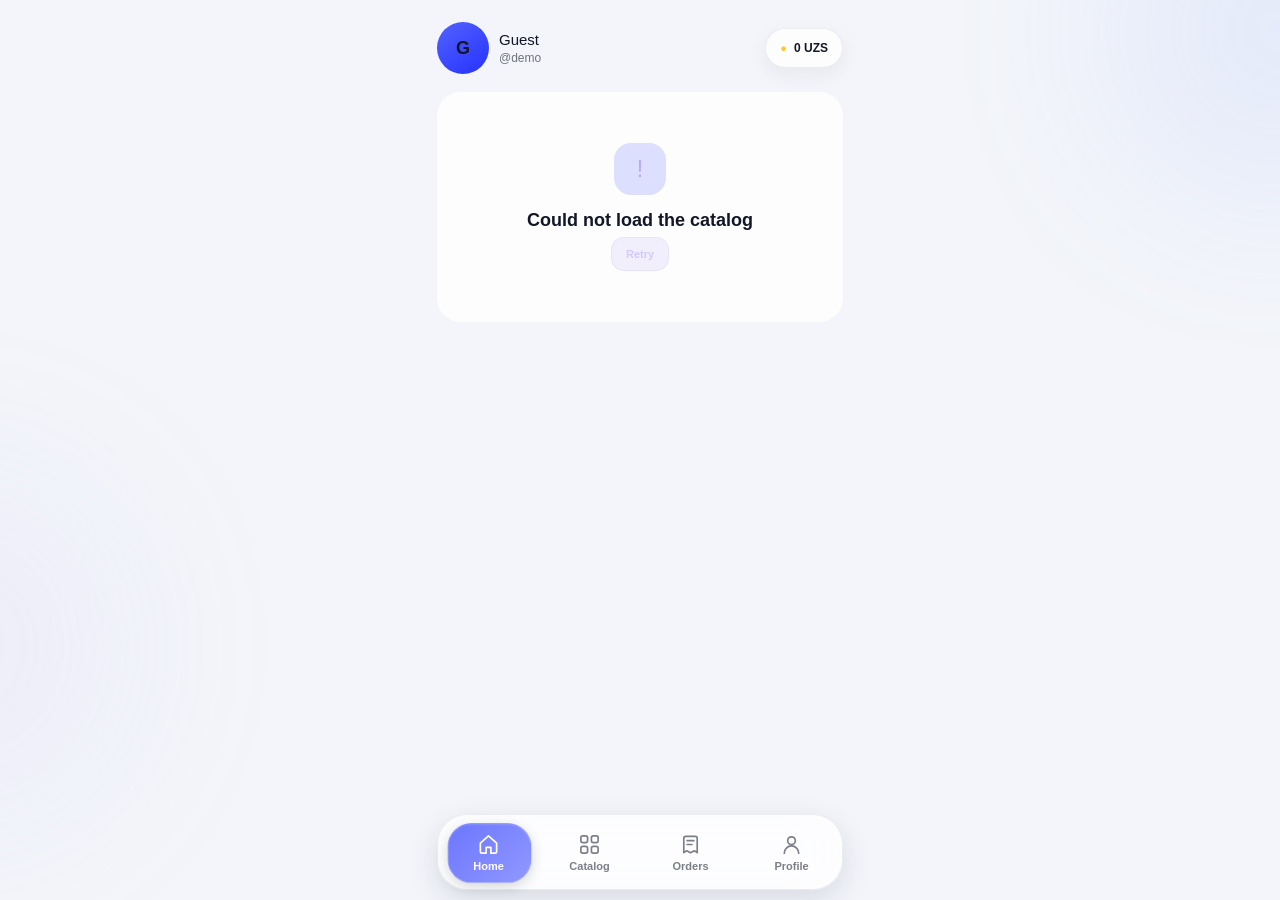
<file: index.html>
<!doctype html>
<html lang="ru">
<head>
  <meta charset="UTF-8">
  <meta name="viewport" content="width=device-width,initial-scale=1,maximum-scale=1,user-scalable=no,viewport-fit=cover">
  <meta name="theme-color" content="#0D1628">
  <title>QulayPin</title>
  <script src="https://telegram.org/js/telegram-web-app.js"></script>
  <script src="./static/config.js"></script>
  <script src="./static/preferences.js"></script>
  <link rel="stylesheet" href="./static/styles.css">
  <link rel="stylesheet" href="./static/navigation.css">
  <link rel="stylesheet" href="./static/premium-mobile.css">
</head>
<body>
  <div class="ambient" aria-hidden="true"><i></i><i></i><i></i></div>
  <div class="app-shell">
    <header class="topbar" id="topbar">
      <button class="header-user" data-route="profile" aria-label="QulayPin">
        <span class="header-avatar" id="headerAvatar">Q</span>
        <span class="header-user-copy"><strong id="headerName">QulayPin</strong><small id="headerSecondary">Telegram</small></span>
      </button>
      <button class="header-balance" data-route="topup" aria-label="QulayPin"><span aria-hidden="true">●</span><strong id="headerBalance">0</strong></button>
    </header>
    <main id="app" aria-live="polite"></main>
    <nav class="bottom-nav" id="bottomNav" aria-label="QulayPin">
      <span class="nav-bubble" aria-hidden="true"><span class="nav-bubble-icon"></span></span>
      <button class="nav-btn active" data-route="home"><span class="nav-icon"><svg viewBox="0 0 24 24"><path d="M3.5 10.5 12 3l8.5 7.5v9a1.5 1.5 0 0 1-1.5 1.5h-4.5v-6h-5v6H5a1.5 1.5 0 0 1-1.5-1.5z"/></svg></span><small data-nav-label="home"></small></button>
      <button class="nav-btn" data-route="catalog"><span class="nav-icon"><svg viewBox="0 0 24 24"><rect x="3" y="3" width="7" height="7" rx="2"/><rect x="14" y="3" width="7" height="7" rx="2"/><rect x="3" y="14" width="7" height="7" rx="2"/><rect x="14" y="14" width="7" height="7" rx="2"/></svg></span><small data-nav-label="catalog"></small></button>
      <button class="nav-btn" data-route="orders"><span class="nav-icon"><svg viewBox="0 0 24 24"><path d="M7 3.5h10a2 2 0 0 1 2 2v15l-3-2-4 2-4-2-3 2v-15a2 2 0 0 1 2-2Z"/><path d="M8.5 8h7M8.5 12h5"/></svg></span><small data-nav-label="orders"></small></button>
      <button class="nav-btn" data-route="profile"><span class="nav-icon"><svg viewBox="0 0 24 24"><circle cx="12" cy="8" r="4"/><path d="M4.5 21a7.5 7.5 0 0 1 15 0"/></svg></span><small data-nav-label="profile"></small></button>
    </nav>
  </div>
  <div id="toast" class="toast" role="status"></div>
  <script src="./static/app.js"></script>
</body>
</html>
</file>
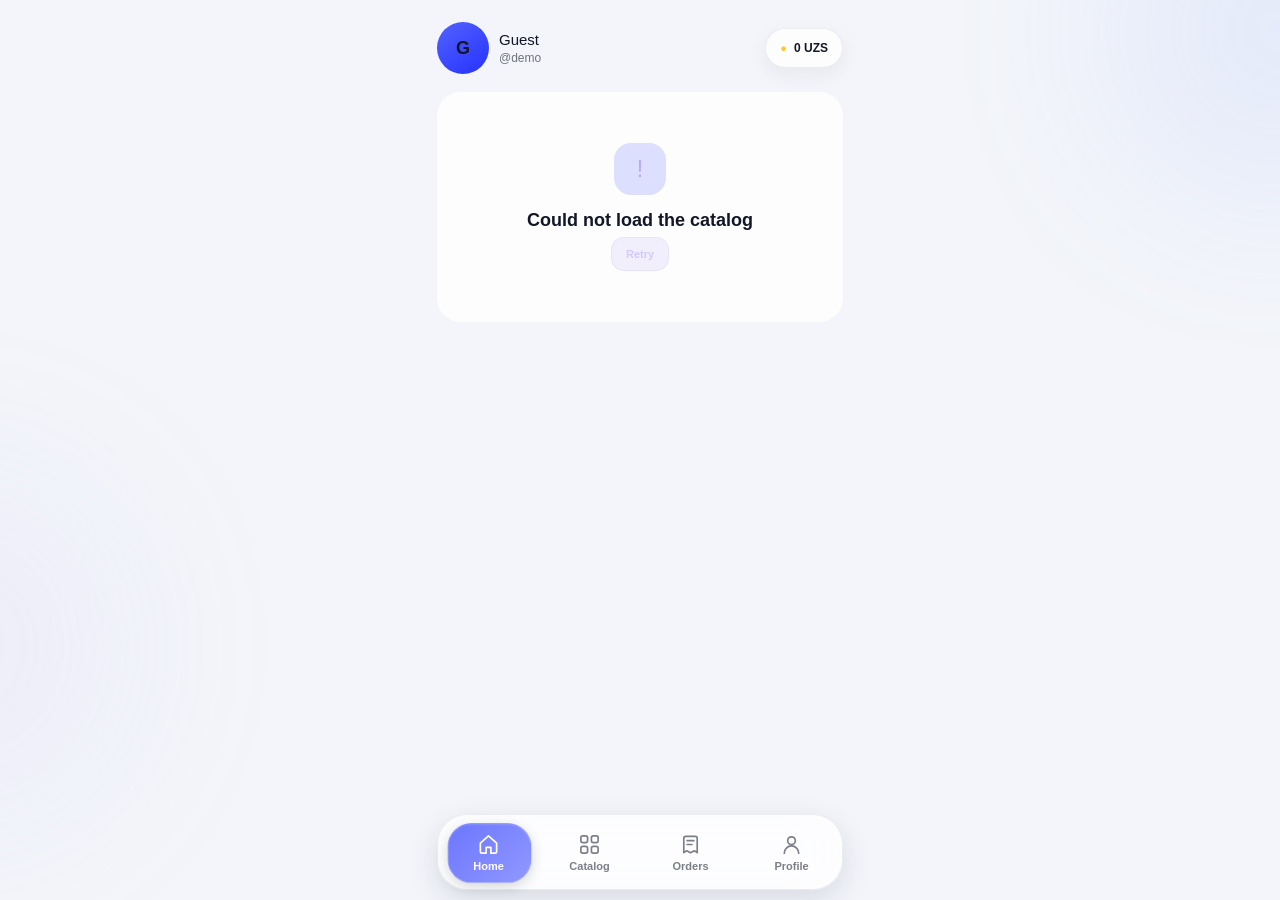
<file: static/index.html>
<!doctype html>
<html lang="ru">
<head>
  <meta charset="UTF-8">
  <meta name="viewport" content="width=device-width,initial-scale=1,maximum-scale=1,user-scalable=no,viewport-fit=cover">
  <meta name="theme-color" content="#0D1628">
  <title>QulayPin</title>
  <script src="https://telegram.org/js/telegram-web-app.js"></script>
  <script src="/static/preferences.js"></script>
  <link rel="stylesheet" href="/static/styles.css">
  <link rel="stylesheet" href="/static/navigation.css">
  <link rel="stylesheet" href="/static/premium-mobile.css">
</head>
<body>
  <div class="ambient" aria-hidden="true"><i></i><i></i><i></i></div>
  <div class="app-shell">
    <header class="topbar" id="topbar">
      <button class="header-user" data-route="profile" aria-label="QulayPin">
        <span class="header-avatar" id="headerAvatar">Q</span>
        <span class="header-user-copy"><strong id="headerName">QulayPin</strong><small id="headerSecondary">Telegram</small></span>
      </button>
      <button class="header-balance" data-route="topup" aria-label="QulayPin"><span aria-hidden="true">●</span><strong id="headerBalance">0</strong></button>
    </header>
    <main id="app" aria-live="polite"></main>
    <nav class="bottom-nav" id="bottomNav" aria-label="QulayPin">
      <span class="nav-bubble" aria-hidden="true"><span class="nav-bubble-icon"></span></span>
      <button class="nav-btn active" data-route="home"><span class="nav-icon"><svg viewBox="0 0 24 24"><path d="M3.5 10.5 12 3l8.5 7.5v9a1.5 1.5 0 0 1-1.5 1.5h-4.5v-6h-5v6H5a1.5 1.5 0 0 1-1.5-1.5z"/></svg></span><small data-nav-label="home"></small></button>
      <button class="nav-btn" data-route="catalog"><span class="nav-icon"><svg viewBox="0 0 24 24"><rect x="3" y="3" width="7" height="7" rx="2"/><rect x="14" y="3" width="7" height="7" rx="2"/><rect x="3" y="14" width="7" height="7" rx="2"/><rect x="14" y="14" width="7" height="7" rx="2"/></svg></span><small data-nav-label="catalog"></small></button>
      <button class="nav-btn" data-route="orders"><span class="nav-icon"><svg viewBox="0 0 24 24"><path d="M7 3.5h10a2 2 0 0 1 2 2v15l-3-2-4 2-4-2-3 2v-15a2 2 0 0 1 2-2Z"/><path d="M8.5 8h7M8.5 12h5"/></svg></span><small data-nav-label="orders"></small></button>
      <button class="nav-btn" data-route="profile"><span class="nav-icon"><svg viewBox="0 0 24 24"><circle cx="12" cy="8" r="4"/><path d="M4.5 21a7.5 7.5 0 0 1 15 0"/></svg></span><small data-nav-label="profile"></small></button>
    </nav>
  </div>
  <div id="toast" class="toast" role="status"></div>
  <script src="/static/app.js"></script>
</body>
</html>
</file>
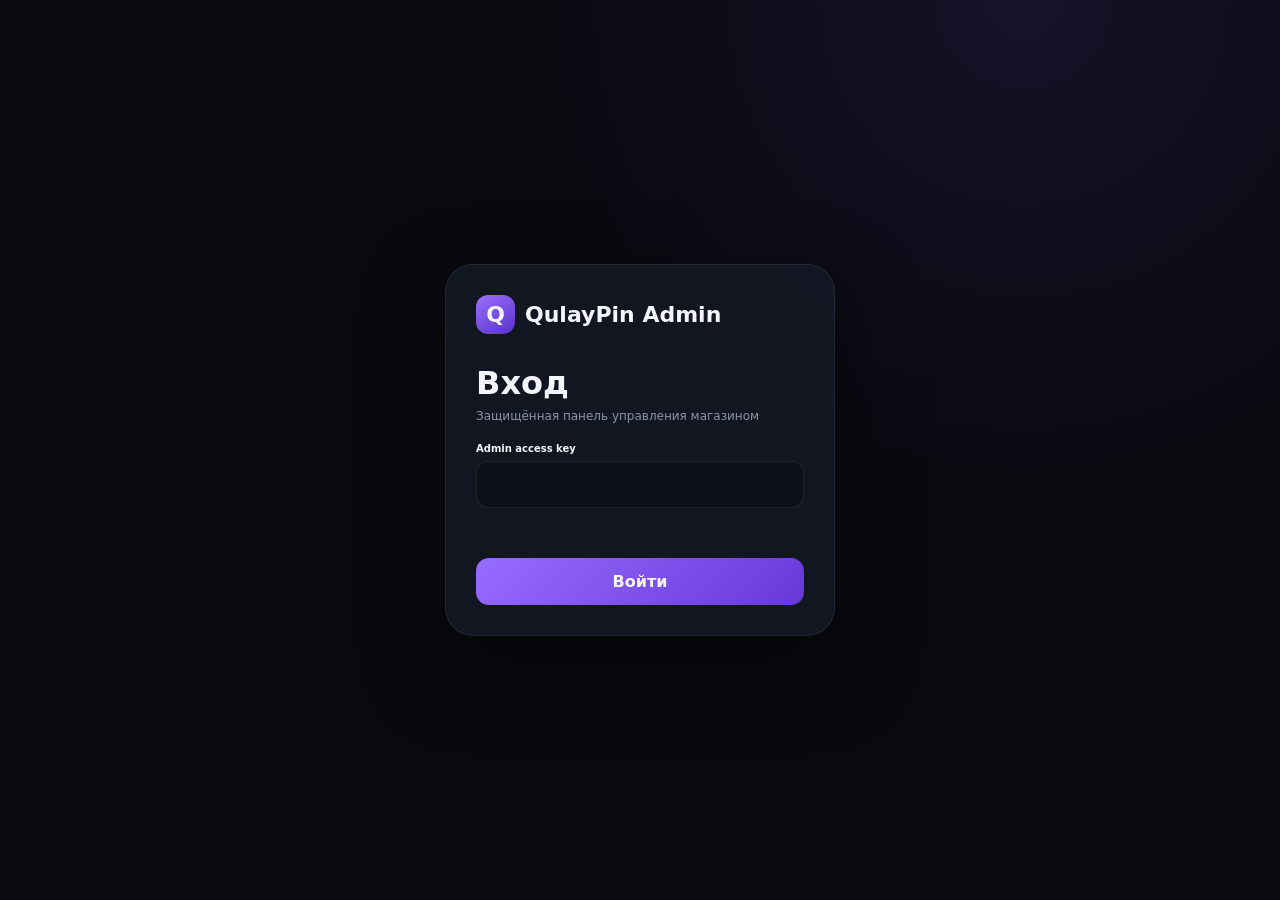
<file: static/admin.html>
<!doctype html><html lang="ru"><head><meta charset="UTF-8"><meta name="viewport" content="width=device-width,initial-scale=1"><meta name="theme-color" content="#080a10"><title>QulayPin Admin</title><link rel="stylesheet" href="/static/admin.css"><link rel="stylesheet" href="/static/admin-fulfillment.css"></head><body><div id="adminApp"></div><div id="adminToast" class="admin-toast"></div><div id="adminModal"></div><script src="/static/config.js"></script><script src="/static/admin.js"></script></body></html>
</file>
<file: static/styles.css>
:root{color-scheme:dark;--bg:#06080d;--glass:rgba(22,27,39,.62);--glass-strong:rgba(28,33,47,.84);--line:rgba(255,255,255,.11);--highlight:rgba(255,255,255,.16);--text:#f7f8fb;--muted:#939baa;--muted2:#6f7787;--accent:#9d86f7;--accent-soft:rgba(145,117,238,.15);--green:#68d7a2;--danger:#ee8290;--radius:24px;--blur:24px;--fast:160ms;--normal:240ms;--liquid:480ms;--ease:cubic-bezier(.22,1,.36,1);--safe-top:env(safe-area-inset-top,0px);--safe:env(safe-area-inset-bottom,0px)}
*{box-sizing:border-box}html{min-width:300px;overflow-x:hidden;background:#03050a}body{margin:0;min-width:300px;min-height:100vh;min-height:var(--tg-viewport-height,100dvh);overflow-x:hidden;background:radial-gradient(circle at 52% -18%,rgba(102,87,167,.15),transparent 37%),linear-gradient(165deg,#090c14 0%,var(--bg) 42%,#05070b 100%);color:var(--text);font-family:-apple-system,BlinkMacSystemFont,"SF Pro Display","SF Pro Text","Segoe UI",sans-serif;-webkit-font-smoothing:antialiased;-webkit-overflow-scrolling:touch}button,input{font:inherit}button{color:inherit;cursor:pointer;-webkit-tap-highlight-color:transparent;touch-action:manipulation}button,input{outline:none}svg{fill:none;stroke:currentColor;stroke-linecap:round;stroke-linejoin:round;stroke-width:1.8}
.ambient{position:fixed;z-index:0;inset:0;overflow:hidden;pointer-events:none}.ambient i{position:absolute;display:block;border-radius:50%;filter:blur(78px);opacity:.18;will-change:transform}.ambient i:nth-child(1){width:54vw;height:54vw;max-width:370px;max-height:370px;top:-16%;right:-22%;background:#7258c8;animation:ambient-one 24s ease-in-out infinite alternate}.ambient i:nth-child(2){width:62vw;height:62vw;max-width:430px;max-height:430px;top:39%;left:-40%;background:#275e83;opacity:.12;animation:ambient-two 29s ease-in-out infinite alternate}.ambient i:nth-child(3){width:48vw;height:48vw;max-width:330px;max-height:330px;right:-27%;bottom:-12%;background:#63458f;opacity:.12;animation:ambient-three 21s ease-in-out infinite alternate}@keyframes ambient-one{to{transform:translate3d(-16px,52px,0) scale(1.08)}}@keyframes ambient-two{to{transform:translate3d(35px,-42px,0) scale(.92)}}@keyframes ambient-three{to{transform:translate3d(-28px,-35px,0) scale(1.06)}}
.app-shell{position:relative;z-index:1;width:100%;max-width:520px;min-height:100vh;min-height:var(--tg-viewport-height,100dvh);margin:auto;padding:calc(15px + var(--safe-top)) 16px calc(122px + var(--safe))}.topbar{display:flex;align-items:center;justify-content:space-between;margin-bottom:23px}.topbar[hidden],.bottom-nav[hidden]{display:none}.brand{display:flex;align-items:center;gap:10px;padding:0;border:0;background:none;font-size:21px;font-weight:750;letter-spacing:-.65px}.brand>span:last-child>span{color:#b6a6f4}.brand-mark{display:grid;width:38px;height:38px;place-items:center;border:1px solid var(--highlight);border-radius:13px;background:linear-gradient(145deg,rgba(173,151,255,.95),rgba(92,70,177,.92));box-shadow:inset 0 1px rgba(255,255,255,.32),0 9px 24px rgba(35,24,75,.34);font-weight:850}.balance-mini{display:flex;align-items:center;gap:9px;padding:6px 7px 6px 12px;border:1px solid var(--line);border-radius:16px;background:var(--glass);box-shadow:inset 0 1px var(--highlight);backdrop-filter:blur(18px) saturate(135%)}.balance-mini div{display:flex;flex-direction:column;align-items:flex-end}.balance-mini small{color:var(--muted);font-size:9px}.balance-mini strong{font-size:12px}.add-balance{display:grid;width:31px;height:31px;padding:0;place-items:center;border:1px solid var(--line);border-radius:11px;background:rgba(157,134,247,.2);color:#d9d0ff;font-size:20px}
.page{animation:page-in var(--normal) var(--ease) both}#app{transition:opacity 150ms ease,transform 150ms var(--ease)}#app.page-exit-right{opacity:0;transform:translate3d(0,-6px,0)}#app.page-exit-left{opacity:0;transform:translate3d(0,6px,0)}.page.page-enter-right,.page.page-enter-left{animation:page-in var(--normal) var(--ease) both}@keyframes page-in{from{opacity:0;transform:translate3d(0,6px,0)}}button{transition:transform var(--fast) var(--ease),opacity var(--fast),border-color var(--normal),background-color var(--normal),box-shadow var(--normal)}button:active:not(:disabled){transform:scale(.975)}button:focus-visible,input:focus-visible{outline:2px solid rgba(180,160,255,.84);outline-offset:3px}
.home-greeting{margin:5px 2px 16px}.home-greeting small{color:var(--muted);font-size:11px}.home-greeting h1{margin:4px 0 0;font-size:clamp(23px,7vw,29px);line-height:1.12;letter-spacing:-.9px}.home-balance,.topup-balance{position:relative;display:flex;overflow:hidden;align-items:center;justify-content:space-between;padding:19px;border:1px solid var(--line);border-radius:var(--radius);background:linear-gradient(135deg,rgba(37,40,57,.76),rgba(30,25,49,.66));box-shadow:inset 0 1px var(--highlight),0 18px 44px rgba(0,0,0,.22);backdrop-filter:blur(var(--blur)) saturate(140%)}.home-balance:after,.topup-balance:after{content:"";position:absolute;width:130px;height:130px;right:-52px;top:-75px;border-radius:50%;background:rgba(150,124,236,.16);filter:blur(25px);pointer-events:none}.home-balance div,.topup-balance{flex-direction:column;align-items:flex-start}.home-balance small,.topup-balance small{color:#a3a5b3;font-size:10px}.home-balance strong,.topup-balance strong{margin-top:4px;font-size:23px;font-weight:710;letter-spacing:-.5px}.home-balance button{position:relative;z-index:1;padding:11px 14px;border:1px solid rgba(218,208,255,.18);border-radius:14px;background:rgba(183,164,255,.12);color:#ded7ff;font-size:11px;font-weight:700}
.search{display:flex;align-items:center;gap:9px;margin:14px 0 16px;padding:0 14px;border:1px solid rgba(255,255,255,.09);border-radius:17px;background:rgba(15,19,28,.65);color:var(--muted);backdrop-filter:blur(15px)}.search span{font-size:18px}.search input{width:100%;padding:14px 0;border:0;background:transparent;color:var(--text);font-size:13px}.search input::placeholder{color:#6f7685}.section-heading{display:flex;align-items:flex-end;justify-content:space-between;margin:26px 2px 14px}.section-heading h2{margin:0;font-size:20px;letter-spacing:-.45px}.section-heading button{padding:6px;border:0;background:none;color:#b7a5f7;font-size:12px}.section-heading span,.page-heading>span,.sub-header small,.package-heading span{color:var(--muted2);font-size:9px;font-weight:750;letter-spacing:.15em}.home-heading{margin-top:23px}.home-page .catalog-grid{display:grid;grid-template-columns:repeat(3,minmax(0,1fr));column-gap:clamp(7px,2.5vw,13px);row-gap:21px}.home-page .game-card{display:flex;min-width:0;align-items:center;flex-direction:column;padding:0;border:0;background:none;box-shadow:none;text-align:center}
.app-icon{position:relative;display:grid;flex:0 0 45px;width:45px;height:45px;overflow:hidden;place-items:center;border:1px solid rgba(255,255,255,.15);border-radius:14px;background:linear-gradient(145deg,#30294a,#171b27);box-shadow:inset 0 1px rgba(255,255,255,.09),0 8px 22px rgba(0,0,0,.34);color:#ded7f8;font-size:10px;font-weight:800}.app-icon .icon-image{position:absolute;z-index:2;inset:0;width:100%;height:100%;object-fit:cover;opacity:0;transition:opacity var(--normal)}.app-icon.loaded .icon-image{opacity:1}.app-icon.loaded .icon-fallback{opacity:0}.icon-fallback{transition:opacity var(--normal)}.home-page .app-icon{width:clamp(70px,20vw,82px);height:clamp(70px,20vw,82px);flex-basis:auto;border-radius:clamp(18px,5.5vw,22px)}.game-card-name{display:-webkit-box;overflow:hidden;width:100%;margin-top:9px;padding:0 2px;-webkit-box-orient:vertical;-webkit-line-clamp:2;font-size:11px;font-weight:650;line-height:1.25;text-align:center}.home-page .game-card:active{transform:none}.home-page .game-card:active .app-icon{transform:scale(.97)}
.page-heading{margin:7px 2px 22px}.page-heading h1,.sub-header h1{margin:4px 0 3px;font-size:29px;line-height:1.12;letter-spacing:-1px}.page-heading p{margin:5px 0 0;color:var(--muted);font-size:12px;line-height:1.45}.category-tabs,.order-filters{display:flex;gap:7px;margin:12px 0 16px;overflow:auto;scrollbar-width:none}.category-tabs::-webkit-scrollbar,.order-filters::-webkit-scrollbar{display:none}.category-tabs button,.order-filters button{flex:none;padding:9px 12px;border:1px solid rgba(255,255,255,.09);border-radius:999px;background:rgba(17,21,31,.62);color:var(--muted);font-size:10px}.category-tabs button.active,.order-filters button.active{border-color:rgba(181,160,255,.25);background:rgba(176,156,255,.12);color:#ebe7ff}.catalog-list,.orders-list{display:flex;flex-direction:column;gap:9px}.catalog-row,.order-card{width:100%;padding:12px;border:1px solid rgba(255,255,255,.09);border-radius:19px;background:var(--glass);box-shadow:inset 0 1px rgba(255,255,255,.045);backdrop-filter:blur(18px) saturate(125%);text-align:left}.catalog-row{display:flex;align-items:center;gap:12px}.catalog-row>span:nth-child(2){display:flex;min-width:0;flex:1;flex-direction:column}.catalog-row strong{overflow:hidden;font-size:13px;text-overflow:ellipsis;white-space:nowrap}.catalog-row small{margin-top:4px;color:var(--muted);font-size:10px}.catalog-row>i{display:grid;flex:0 0 29px;height:29px;place-items:center;border-radius:10px;background:rgba(255,255,255,.05);color:#a9a2ba}.catalog-row svg,.menu-list svg,.back-btn svg,.topup-method svg{width:16px}
.sub-header,.game-topbar{display:flex;align-items:center;gap:13px;margin:3px 0 19px}.sub-header h1{font-size:23px}.back-btn{display:grid;flex:0 0 43px;width:43px;height:43px;padding:0;place-items:center;border:1px solid var(--line);border-radius:50%;background:var(--glass);box-shadow:inset 0 1px var(--highlight);backdrop-filter:blur(18px)}.back-btn svg{width:20px}.game-topbar{display:grid;grid-template-columns:44px minmax(0,1fr) 44px;gap:10px;margin-bottom:16px}.game-topbar h1{overflow:hidden;margin:0;font-size:17px;text-align:center;text-overflow:ellipsis;white-space:nowrap}.detail-visual{position:relative}.game-cover{position:relative;overflow:hidden;background:linear-gradient(145deg,#242b3a,#10141e)}.game-cover:before{content:"";position:absolute;inset:0;background:radial-gradient(circle at 72% 15%,rgba(142,113,240,.36),transparent 45%),linear-gradient(145deg,#20273a,#151422)}.game-cover .cover-image{position:absolute;z-index:2;inset:0;width:100%;height:100%;object-fit:cover;opacity:0;transition:opacity var(--normal)}.game-cover.loaded .cover-image{opacity:1}.cover-shade{position:absolute;z-index:3;inset:43% 0 0;background:linear-gradient(transparent,rgba(4,6,11,.62));pointer-events:none}.game-cover:not(.loaded) .cover-shade{display:none}.cover-fallback{position:absolute;z-index:1;inset:0;display:flex;align-items:center;justify-content:center;flex-direction:column;transition:opacity var(--normal)}.cover-fallback b{max-width:80%;font-size:30px;text-align:center}.cover-fallback span{margin-top:5px;color:#998cb9;font-size:8px;letter-spacing:.22em}.game-cover.loaded .cover-fallback{opacity:0;pointer-events:none}.game-detail .game-cover.large{width:100%;aspect-ratio:16/9;border:1px solid var(--line);border-radius:27px;box-shadow:0 20px 48px rgba(0,0,0,.32)}
.game-identity{position:relative;z-index:5;display:flex;align-items:center;gap:14px;margin:-19px 12px 0;padding:13px 15px;border:1px solid var(--line);border-radius:22px;background:rgba(18,22,32,.74);box-shadow:inset 0 1px var(--highlight),0 12px 30px rgba(0,0,0,.23);backdrop-filter:blur(var(--blur)) saturate(145%)}.game-identity .app-icon{flex-basis:62px;width:62px;height:62px;border-radius:18px}.game-identity>div{min-width:0}.game-identity h2{margin:0;font-size:19px;line-height:1.15;letter-spacing:-.4px}.game-identity p{margin:6px 0 0;color:var(--muted);font-size:11px}.game-description{margin:17px 5px 0;color:#a0a7b6;font-size:12px;line-height:1.58}.package-heading{margin:25px 2px 13px}.package-heading h2{margin:4px 0 0;font-size:22px}.package-grid{display:grid;grid-template-columns:repeat(2,minmax(0,1fr));gap:10px}.package{position:relative;display:flex;min-width:0;min-height:128px;overflow:hidden;align-items:flex-start;justify-content:flex-end;flex-direction:column;padding:14px;border:1px solid rgba(255,255,255,.09);border-radius:20px;background:linear-gradient(145deg,rgba(27,32,45,.84),rgba(14,18,27,.82));box-shadow:inset 0 1px rgba(255,255,255,.04);text-align:left}.package-currency{display:grid;width:30px;height:30px;margin-bottom:auto;place-items:center;border:1px solid rgba(181,160,255,.18);border-radius:10px;background:rgba(150,124,237,.09);color:#c2b5f5;font-size:15px}.package strong{max-width:100%;font-size:20px;line-height:1.05;overflow-wrap:anywhere}.package-unit{margin-top:4px;color:var(--muted);font-size:10px;overflow-wrap:anywhere}.package small{margin-top:9px;color:var(--text);font-size:12px;font-weight:650}.package.selected{border-color:rgba(185,164,255,.42);background:linear-gradient(145deg,rgba(102,80,171,.22),rgba(27,29,42,.86));box-shadow:inset 0 1px rgba(255,255,255,.1),0 10px 26px rgba(30,22,58,.22)}.package-check{position:absolute;right:11px;top:11px;display:grid;width:22px;height:22px;place-items:center;border-radius:50%;background:rgba(181,160,255,.2);color:#fff;opacity:0;transform:scale(.72);transition:opacity var(--normal),transform var(--normal) var(--ease)}.package-check svg{width:12px;stroke-width:3}.package.selected .package-check{opacity:1;transform:scale(1)}
.safe-card,.trust-strip,.payment-info{display:flex;align-items:center;gap:12px;margin:16px 0;padding:15px;border:1px solid rgba(255,255,255,.08);border-radius:19px;background:rgba(20,25,36,.53);backdrop-filter:blur(18px)}.safe-card>span,.trust-strip>span{display:grid;flex:0 0 39px;height:39px;place-items:center;border-radius:13px;background:rgba(116,137,211,.1);color:#aebcf0}.safe-card svg,.trust-strip svg{width:20px}.safe-card strong{font-size:12px}.safe-card p{margin:4px 0 0;color:var(--muted);font-size:10px;line-height:1.45}.detail-cta{position:sticky;z-index:10;bottom:calc(10px + var(--safe));padding-top:8px}.detail-cta:before{content:"";position:absolute;z-index:-1;inset:-18px -8px -10px;background:linear-gradient(transparent,rgba(6,8,13,.9) 48%);pointer-events:none}.primary{display:flex;width:100%;min-height:54px;align-items:center;justify-content:space-between;padding:16px 18px;border:1px solid rgba(255,255,255,.13);border-radius:18px;background:linear-gradient(135deg,rgba(164,142,246,.9),rgba(111,86,199,.9));box-shadow:inset 0 1px rgba(255,255,255,.23),0 14px 34px rgba(52,38,100,.3);font-size:14px;font-weight:750}.primary span{font-size:11px;font-weight:600;opacity:.8}.primary:disabled{border-color:rgba(255,255,255,.06);background:rgba(31,35,46,.72);box-shadow:none;color:#676e7d;cursor:default;opacity:.72}
.order-summary,.payment-summary,.order-total,.order-detail-card,.profile-card,.balance-card,.wallet{padding:17px;border:1px solid rgba(255,255,255,.09);border-radius:22px;background:var(--glass);box-shadow:inset 0 1px rgba(255,255,255,.055);backdrop-filter:blur(20px) saturate(130%)}.order-summary{display:flex;align-items:center;gap:13px}.order-summary .app-icon{flex-basis:64px;width:64px;height:64px;border-radius:18px}.order-summary>div:last-child{display:flex;min-width:0;flex-direction:column}.order-summary small{color:var(--muted);font-size:10px}.order-summary strong{margin:4px 0;font-size:15px}.order-summary span{color:#c1b3f4;font-size:12px;font-weight:700}.form-section,.topup-section{margin-top:22px}.form-section>label,.checkout-field label,.topup-section h2,.topup-section>label{display:block;margin:0 0 9px;font-size:12px;font-weight:700}.checkout-field{margin-top:16px}.checkout-field:first-child{margin-top:0}.form-section input,.checkout-field input,.topup-section input,.profile-sheet>input{width:100%;padding:16px;border:1px solid rgba(255,255,255,.09);border-radius:16px;background:rgba(12,16,24,.72);color:#fff;font-size:15px}.form-section input:focus,.checkout-field input:focus,.topup-section input:focus,.profile-sheet>input:focus{border-color:rgba(177,155,255,.46);box-shadow:0 0 0 3px rgba(151,125,239,.08)}.checkout-field p,.form-section>p{margin:7px 3px 0;color:var(--muted2);font-size:9px;line-height:1.4}.field-error,.topup-section>small{display:block;min-height:14px;margin:5px 3px 0;color:var(--danger);font-size:9px}.form-section input.invalid{border-color:rgba(238,130,144,.72)}.id-help{padding:4px 2px;border:0;background:none;color:#b8a6f4;font-size:10px}.payment-list{display:flex;flex-direction:column;gap:8px}.payment-method,.topup-method{display:flex;width:100%;align-items:center;padding:13px;border:1px solid rgba(255,255,255,.09);border-radius:17px;background:var(--glass);text-align:left}.payment-method>b,.topup-method>b{display:grid;width:44px;height:38px;place-items:center;border-radius:11px;background:rgba(160,136,240,.12);color:#c8bcf3;font-size:10px}.topup-method>b{height:44px}.payment-method>span,.topup-method>span{display:flex;min-width:0;flex:1;flex-direction:column;margin-left:11px;font-size:12px;font-weight:650}.payment-method small,.topup-method small{margin-top:3px;color:var(--muted);font-size:9px}.payment-method i{display:grid;width:21px;height:21px;place-items:center;border:1px solid var(--line);border-radius:50%}.payment-method i svg{display:none;width:12px;stroke-width:3}.payment-method.selected{border-color:rgba(181,160,255,.3);background:rgba(112,87,191,.12)}.payment-method.selected i{border-color:transparent;background:rgba(158,134,238,.75)}.payment-method.selected i svg{display:block}.payment-method.disabled,.topup-method:disabled{opacity:.42}
.order-total{margin:20px 0 12px}.order-total h2{margin:0 0 13px;font-size:16px}.order-total p,.order-total>div,.payment-summary p{display:flex;justify-content:space-between;gap:14px;margin:8px 0;color:var(--muted);font-size:11px}.order-total p b,.payment-summary strong{color:#e3e5eb;text-align:right}.order-total>div{margin-top:14px;padding-top:13px;border-top:1px solid rgba(255,255,255,.08);color:#fff}.demo-note,.provider-note{color:var(--muted2);font-size:9px;text-align:center}.payment-summary p{margin:0;padding:10px 0;border-bottom:1px solid rgba(255,255,255,.07)}.payment-summary p:last-child{border:0}.payment-info{align-items:flex-start}.payment-info>svg{flex:0 0 25px;width:25px;color:#ad9beb}.payment-info h2{margin:0;font-size:14px}.payment-info p{margin:6px 0 0;color:var(--muted);font-size:10px;line-height:1.5}.topup-balance{margin-bottom:24px}.amount-grid{display:grid;grid-template-columns:repeat(2,minmax(0,1fr));gap:9px}.amount-grid button{padding:14px 8px;border:1px solid rgba(255,255,255,.09);border-radius:16px;background:var(--glass);font-size:12px;font-weight:650}.amount-grid button.selected{border-color:rgba(181,160,255,.35);background:rgba(151,125,239,.15)}
.order-card{display:block;color:inherit}.order-head,.order-package{display:flex;align-items:center;justify-content:space-between;gap:10px}.order-head>span{color:var(--muted2);font-size:9px;font-weight:700}.status{padding:5px 8px;border-radius:999px;background:rgba(255,180,84,.1);color:#d7aa70;font-size:9px}.status-completed,.status-paid{background:rgba(104,215,162,.1);color:var(--green)}.status-expired,.status-failed,.status-cancelled{background:rgba(238,130,144,.1);color:var(--danger)}.status-processing{background:rgba(99,149,222,.11);color:#8bb2e9}.order-title{display:flex;align-items:center;gap:10px;margin-top:13px}.order-title h3{margin:0;font-size:16px}.order-title small{color:var(--muted);font-size:10px}.order-icon{display:block;width:36px;height:36px;overflow:hidden;border-radius:11px;background:#202532}.order-icon img{width:100%;height:100%;object-fit:cover}.order-package{margin-top:12px;padding-top:11px;border-top:1px solid rgba(255,255,255,.07);color:var(--muted);font-size:10px}.order-package strong{color:#e7e8ed;font-size:11px}.order-detail-card .status{display:inline-block;margin:16px 0}.order-detail-card h2{margin:0;font-size:18px}.order-detail-card p{margin:4px 0 0;color:var(--muted);font-size:11px}.order-detail-card dl{margin:0}.order-detail-card dl>div{display:flex;justify-content:space-between;gap:15px;padding:12px 0;border-top:1px solid rgba(255,255,255,.07);font-size:11px}.order-detail-card dt{color:var(--muted);text-transform:capitalize}.order-detail-card dd{margin:0;text-align:right}
.profile-card{display:flex;align-items:center;gap:14px}.avatar{position:relative;display:grid;flex:0 0 58px;width:58px;height:58px;overflow:hidden;place-items:center;border-radius:19px;background:linear-gradient(145deg,#9a83ef,#59479c);font-size:24px;font-weight:800}.avatar img{position:absolute;inset:0;width:100%;height:100%;object-fit:cover}.profile-card h2{margin:0;font-size:18px}.profile-card p,.profile-card small{display:block;margin:3px 0 0;color:var(--muted);font-size:10px}.user-status{display:inline-block;margin-top:6px;padding:4px 7px;border-radius:999px;background:var(--accent-soft);color:#c5b8f1;font-size:8px}.balance-card{margin-top:13px;background:linear-gradient(135deg,rgba(32,35,49,.75),rgba(34,27,52,.66))}.balance-card>span{color:var(--muted);font-size:9px;font-weight:750;letter-spacing:.12em;text-transform:uppercase}.balance-card>div{margin:15px 0}.balance-card section{display:flex;flex-direction:column}.balance-card small{color:var(--muted);font-size:9px}.balance-card strong{margin-top:4px;font-size:22px}.balance-card button,.sheet-primary,.secondary,.wallet button{padding:10px 14px;border:1px solid rgba(190,171,255,.2);border-radius:13px;background:rgba(166,141,246,.12);color:#d4c9f8;font-size:11px;font-weight:700}.quick-actions{display:grid;grid-template-columns:repeat(3,1fr);gap:8px;margin:12px 0}.quick-actions button{display:flex;min-height:76px;align-items:center;justify-content:center;flex-direction:column;gap:8px;border:1px solid rgba(255,255,255,.08);border-radius:19px;background:var(--glass);color:#b9a8f3;font-size:18px}.quick-actions span{color:#dcdee6;font-size:9px;font-weight:650}.menu-list{overflow:hidden;margin-top:13px;border:1px solid rgba(255,255,255,.08);border-radius:22px;background:var(--glass);backdrop-filter:blur(18px)}.menu-list button{display:flex;width:100%;align-items:center;padding:13px;border:0;border-bottom:1px solid rgba(255,255,255,.07);background:transparent;text-align:left}.menu-list button:last-child{border:0}.menu-list i{display:grid;width:36px;height:36px;place-items:center;border-radius:12px;background:rgba(255,255,255,.055);color:#baaaf0;font-style:normal}.menu-list span{display:flex;flex:1;flex-direction:column;margin-left:11px}.menu-list strong{font-size:12px}.menu-list small{color:var(--muted);font-size:9px}.app-version{margin-top:20px;color:#555d6b;font-size:9px;text-align:center}.ref-stats{display:grid;grid-template-columns:repeat(3,1fr);gap:6px;margin-top:12px}.ref-stats span{display:flex;min-width:0;flex-direction:column;padding:9px;border:1px solid rgba(255,255,255,.08);border-radius:12px;color:var(--muted);font-size:8px}.ref-stats b{margin-top:4px;overflow:hidden;color:#fff;font-size:11px;text-overflow:ellipsis}
.bottom-sheet,.profile-sheet{position:fixed;z-index:70;left:50%;bottom:0;width:min(520px,100%);padding:27px 22px calc(25px + var(--safe));border:1px solid var(--line);border-bottom:0;border-radius:29px 29px 0 0;background:rgba(18,22,32,.9);box-shadow:inset 0 1px var(--highlight),0 -24px 70px rgba(0,0,0,.46);backdrop-filter:blur(30px) saturate(145%);transform:translateX(-50%);animation:sheet-up var(--normal) var(--ease) both}.bottom-sheet:before,.profile-sheet:before{content:"";position:absolute;left:50%;top:9px;width:36px;height:4px;border-radius:999px;background:rgba(255,255,255,.22);transform:translateX(-50%)}.bottom-sheet[hidden]{display:none}.bottom-sheet>button,.sheet-close{float:right;width:35px;height:35px;border:0;border-radius:50%;background:rgba(255,255,255,.07)}.bottom-sheet p,.profile-sheet p{color:var(--muted);font-size:11px;line-height:1.58}.profile-sheet h2{margin:5px 0 9px}.sheet-primary{width:100%;min-height:45px}.sheet-message{min-height:18px;color:var(--green)!important}.sheet-message.error{color:var(--danger)!important}.soon-list{display:flex;flex-direction:column;gap:7px}.soon-list span,.ref-code{display:flex;align-items:center;justify-content:space-between;padding:13px;border:1px solid rgba(255,255,255,.08);border-radius:14px;background:rgba(9,13,20,.42);font-size:11px}.soon-list b{color:var(--muted);font-size:9px}.ref-code strong{font-size:20px;letter-spacing:.08em}.ref-code button{padding:8px;border:0;border-radius:9px;background:var(--accent-soft);color:#cbbdf5}@keyframes sheet-up{from{opacity:0;transform:translate(-50%,16px)}}
.empty-state{padding:50px 20px;border:1px solid rgba(255,255,255,.08);border-radius:24px;background:var(--glass);text-align:center}.empty-state>div{display:grid;width:52px;height:52px;margin:auto;place-items:center;border-radius:17px;background:var(--accent-soft);color:#bbaaf3;font-size:23px}.empty-state h2{margin:15px 0 6px;font-size:18px}.empty-state p{margin:0 0 17px;color:var(--muted);font-size:11px}.skeleton{height:150px;border-radius:22px;background:linear-gradient(90deg,rgba(255,255,255,.03),rgba(255,255,255,.075),rgba(255,255,255,.03));background-size:200%;animation:shimmer 1.2s infinite}.skeleton.short{height:80px;margin-top:12px}@keyframes shimmer{to{background-position:-200%}}.toast{position:fixed;z-index:90;left:50%;bottom:calc(98px + var(--safe));max-width:calc(100% - 32px);padding:11px 15px;border:1px solid var(--line);border-radius:14px;background:rgba(35,40,53,.9);box-shadow:0 15px 35px rgba(0,0,0,.35);backdrop-filter:blur(20px);font-size:11px;opacity:0;pointer-events:none;transform:translate(-50%,15px);transition:var(--normal);white-space:nowrap}.toast.show{opacity:1;transform:translate(-50%,0)}.app-splash,.telegram-required{display:flex;min-height:calc(var(--tg-viewport-height,100dvh) - 150px);align-items:center;justify-content:center;flex-direction:column;text-align:center}.app-splash .brand-mark,.telegram-required .brand-mark{margin-bottom:12px}.app-splash strong{font-size:20px}.app-splash small,.telegram-required p{margin-top:7px;color:var(--muted);font-size:11px}.telegram-required h1{max-width:290px;margin:4px 0;font-size:24px}.telegram-required p{max-width:280px;line-height:1.5}
@media(min-width:390px){.game-detail .package-grid{grid-template-columns:repeat(3,minmax(0,1fr))}}@media(min-width:521px){.app-shell{border-inline:1px solid rgba(255,255,255,.055)}}@media(max-width:350px){.app-shell{padding-inline:12px}.balance-mini div{display:none}.home-page .catalog-grid{column-gap:6px}.home-page .app-icon{width:68px;height:68px;border-radius:18px}.game-card-name{font-size:10px}.game-identity{margin-inline:7px;padding-inline:12px}.game-identity .app-icon{flex-basis:56px;width:56px;height:56px}.package{min-height:124px;padding:12px}.package strong{font-size:18px}}@media(prefers-reduced-motion:reduce){*,*:before,*:after{scroll-behavior:auto!important;animation-duration:.01ms!important;animation-delay:0ms!important;transition-duration:.01ms!important}.ambient i{animation:none!important}#app.page-exit-left,#app.page-exit-right{transform:none!important}button:active:not(:disabled),.home-page .game-card:active .app-icon{transform:none!important}}
</file>
<file: static/navigation.css>
/* The only bottom navigation: a floating glass capsule with one shared bubble. */
.app-shell{padding-bottom:calc(126px + var(--safe))}
.bottom-nav{position:fixed;z-index:40;left:50%;bottom:calc(10px + var(--safe));display:grid;width:min(calc(100% - 24px),496px);min-height:66px;overflow:visible;grid-template-columns:repeat(4,minmax(0,1fr));padding:7px;border:1px solid rgba(255,255,255,.18);border-radius:30px;background:linear-gradient(180deg,rgba(32,36,48,.5),rgba(13,17,25,.42));box-shadow:inset 0 1px 0 rgba(255,255,255,.16),inset 0 -10px 24px rgba(0,0,0,.08),0 16px 38px rgba(0,0,0,.34);-webkit-backdrop-filter:blur(26px) saturate(170%);backdrop-filter:blur(26px) saturate(170%);isolation:isolate;transform:translateX(-50%)}
.bottom-nav::before{content:"";position:absolute;z-index:-1;inset:1px;border-radius:inherit;background:linear-gradient(115deg,rgba(255,255,255,.07),transparent 34%,rgba(157,134,247,.035) 72%,rgba(255,255,255,.035));pointer-events:none}
.nav-bubble{position:absolute;z-index:2;top:-8px;left:0;width:58px;height:58px;border:1px solid rgba(255,255,255,.25);border-radius:48% 52% 50% 50%;background:radial-gradient(circle at 34% 19%,rgba(255,255,255,.24),transparent 34%),linear-gradient(150deg,rgba(216,207,255,.17),rgba(112,91,185,.1) 52%,rgba(16,20,29,.24));box-shadow:inset 0 2px 2px rgba(255,255,255,.2),inset 0 -9px 18px rgba(7,9,15,.18),inset 7px 0 15px rgba(255,255,255,.035),0 10px 24px rgba(0,0,0,.3),0 2px 12px rgba(116,91,204,.12);-webkit-backdrop-filter:blur(20px) saturate(175%);backdrop-filter:blur(20px) saturate(175%);transform:translate3d(0,0,0);transform-origin:center;will-change:transform;pointer-events:none}
.nav-bubble::before{content:"";position:absolute;inset:3px 7px auto;height:42%;border-radius:999px 999px 50% 50%;background:linear-gradient(180deg,rgba(255,255,255,.18),rgba(255,255,255,0));filter:blur(.2px)}
.nav-bubble::after{content:"";position:absolute;right:7px;bottom:5px;left:9px;height:22%;border-radius:50%;background:radial-gradient(ellipse,rgba(99,76,174,.15),transparent 72%);filter:blur(2px)}
.nav-bubble-icon{position:absolute;z-index:2;top:18px;left:50%;display:grid;width:23px;height:23px;place-items:center;color:rgba(255,255,255,.98);filter:drop-shadow(0 1px 5px rgba(255,255,255,.12));transform:translate(-50%,-50%) scale(1.08)}
.nav-bubble-icon svg{width:22px;height:22px;stroke-width:1.9}
.nav-btn{position:relative;z-index:3;display:block;min-width:0;min-height:52px;padding:9px 2px 5px;border:0;border-radius:21px;background:none;color:rgba(225,229,238,.68);opacity:.64;transition:transform 160ms cubic-bezier(.22,1,.36,1),color 260ms ease,opacity 260ms ease,text-shadow 260ms ease}
.nav-icon{display:grid;height:23px;place-items:center;transition:opacity 130ms ease,transform 260ms cubic-bezier(.22,1,.36,1)}
.nav-icon svg{width:21px;height:21px;stroke-width:1.75}
.nav-btn small{display:block;overflow:hidden;margin-top:3px;font-size:10px;font-weight:560;line-height:13px;text-overflow:ellipsis;white-space:nowrap;transition:opacity 260ms ease,transform 260ms cubic-bezier(.22,1,.36,1)}
.nav-btn.active{background:none;color:#fff;opacity:1;text-shadow:0 0 11px rgba(255,255,255,.19)}
.nav-btn.active .nav-icon{opacity:0;transform:scale(1.08)}
.nav-btn.active small{transform:translateY(-1px)}
.nav-btn:active:not(:disabled){transform:scale(.97)}
@media(max-width:350px){.bottom-nav{width:calc(100% - 20px)}.nav-btn small{font-size:9.5px}}
@media(prefers-reduced-motion:reduce){.nav-bubble{will-change:auto}.nav-btn,.nav-icon,.nav-btn small{transition-duration:80ms!important}.nav-btn.active .nav-icon{transform:none}.nav-btn.active small{transform:none}}
</file>
<file: static/premium-mobile.css>
/* QulayPin — mobile sizing and motion layer. */
:root{
  --bg:#0d1628;--glass:rgba(18,29,50,.72);--glass-strong:rgba(18,29,50,.9);
  --line:rgba(255,255,255,.06);--highlight:rgba(255,255,255,.1);--text:#fff;
  --muted:rgba(255,255,255,.58);--muted2:rgba(255,255,255,.4);--accent:#3341ff;
  --accent-soft:rgba(75,92,246,.18);--radius:30px;--blur:28px;--fast:140ms;--normal:200ms
}
html{min-width:300px;background:#0d1628}
body{margin:0;background:#0d1628;color:#fff;font-family:-apple-system,BlinkMacSystemFont,"Segoe UI",sans-serif}
.ambient i{filter:blur(100px);opacity:.08;animation-duration:26s}
.ambient i:nth-child(1){width:300px;height:300px;top:-120px;right:-150px;background:#4c55bd;opacity:.1}
.ambient i:nth-child(2){width:320px;height:320px;top:54%;left:-210px;background:#244d70;opacity:.08;animation-duration:29s}
.ambient i:nth-child(3){display:none}
@keyframes ambient-one{to{transform:translate3d(-18px,24px,0) scale(1.03)}}
@keyframes ambient-two{to{transform:translate3d(24px,-20px,0) scale(.98)}}

.app-shell{position:relative;width:100%;max-width:430px;min-height:100vh;min-height:var(--tg-viewport-height,100dvh);margin:0 auto;padding:0;border:0}
#app{padding:0 12px calc(110px + var(--safe));transition:opacity 160ms ease,transform 160ms cubic-bezier(.22,1,.36,1);transform-origin:center top}
.topbar{display:flex;min-height:92px;align-items:center;justify-content:space-between;gap:12px;margin:0;padding:calc(12px + var(--safe-top)) 12px 8px}
.topbar[hidden],.bottom-nav[hidden]{display:none}
.header-user{display:flex;min-width:0;align-items:center;gap:10px;padding:0;border:0;background:none;text-align:left}
.header-avatar{position:relative;display:grid;flex:0 0 52px;width:52px;height:52px;overflow:hidden;place-items:center;border-radius:50%;background:linear-gradient(145deg,#5362ff,#2532ff);font-size:18px;font-weight:700}
.header-avatar img{position:absolute;inset:0;width:100%;height:100%;object-fit:cover}
.header-user-copy{display:flex;min-width:0;flex-direction:column;gap:3px}
.header-user-copy strong{overflow:hidden;max-width:150px;font-size:15px;font-weight:500;text-overflow:ellipsis;white-space:nowrap}
.header-user-copy small{overflow:hidden;max-width:150px;color:rgba(255,255,255,.55);font-size:12px;text-overflow:ellipsis;white-space:nowrap}
.header-balance{display:flex;flex:0 0 auto;height:40px;align-items:center;gap:7px;padding:0 14px;border:1px solid rgba(255,255,255,.06);border-radius:20px;background:rgba(255,255,255,.07);font-size:12px}
.header-balance>span{color:#ffc928;font-size:11px}.header-balance strong{font-weight:600;white-space:nowrap}
.balance-mini,.brand{display:none}

.page{animation:page-native-in 250ms cubic-bezier(.22,1,.36,1) both;transform-origin:center top}
@keyframes page-native-in{from{opacity:0;transform:translate3d(0,8px,0) scale(.99)}to{opacity:1;transform:none}}
.page.page-enter-back{animation:page-back-in 250ms cubic-bezier(.22,1,.36,1) both}@keyframes page-back-in{from{opacity:0;transform:scale(.99)}to{opacity:1;transform:scale(1)}}
button,a,[role="button"]{transition:transform 320ms cubic-bezier(.34,1.56,.64,1),opacity 140ms ease,background-color 200ms ease,border-color 200ms ease}
button:active:not(:disabled),a:active,[role="button"]:active{transform:scale(.97);transition-duration:140ms}
.home-page .game-card:active,.nav-btn:active:not(:disabled){transform:none}

.home-greeting{display:none}
.home-balance{display:flex;width:100%;min-height:210px;align-items:stretch;justify-content:space-between;flex-direction:column;padding:18px 18px 16px;border:0;border-radius:28px;background:linear-gradient(135deg,#2935ff,#202bee);box-shadow:0 12px 30px rgba(19,30,125,.22)}
.home-balance:after{display:none}.home-balance .balance-main{display:flex;align-items:flex-start;flex-direction:column}
.home-balance .balance-main>small{color:rgba(255,255,255,.65);font-size:15px}
.home-balance .balance-main strong{display:flex;align-items:flex-end;gap:8px;margin-top:9px;font-weight:500;line-height:1;letter-spacing:-1.2px}
.home-balance .balance-main strong>span{font-size:42px}.home-balance .balance-main strong>em{padding-bottom:3px;color:rgba(255,255,255,.55);font-size:16px;font-style:normal;font-weight:500;letter-spacing:0}
.balance-actions{display:grid!important;grid-template-columns:repeat(3,minmax(0,1fr));gap:10px;margin-top:24px}
.home-balance .balance-actions button{display:flex;min-width:0;height:82px;align-items:center;justify-content:center;flex-direction:column;gap:8px;padding:8px 4px;border:1px solid rgba(255,255,255,.16);border-radius:20px;background:rgba(255,255,255,.13)}
.home-balance .balance-actions button>span{font-size:26px;line-height:1;transition:transform 320ms cubic-bezier(.34,1.56,.64,1)}.home-balance .balance-actions button>small{display:-webkit-box;overflow:hidden;color:#fff;font-size:12px;font-weight:500;line-height:1.15;text-align:center;white-space:normal;-webkit-box-orient:vertical;-webkit-line-clamp:2}
.home-balance .balance-actions button:nth-child(1):active>span{transform:translateY(-2px) scale(.88)}.home-balance .balance-actions button:nth-child(2):active>span{transform:rotate(-5deg) scale(.88)}.home-balance .balance-actions button:nth-child(3):active>span{transform:translateY(-2px) scale(.86)}

.search{margin:16px 0 20px;padding:0 14px;border:0;border-radius:18px;background:#121d32;box-shadow:none}.search input{padding:14px 0;font-size:13px}
.section-heading{margin:0 0 12px}.section-heading h2{font-size:20px}.home-heading{margin-top:20px}
.home-page .catalog-grid{display:grid;grid-template-columns:repeat(3,minmax(0,1fr));column-gap:12px;row-gap:20px}
.home-page .game-card{display:flex;width:100%;min-width:0;align-items:center;flex-direction:column;padding:0;border:0;background:none;box-shadow:none}
.home-page .app-icon{width:100%;height:auto;aspect-ratio:1/1;flex-basis:auto;border:0;border-radius:18px;box-shadow:0 6px 18px rgba(0,0,0,.16);transition:transform 300ms cubic-bezier(.34,1.56,.64,1),filter 140ms ease}
.game-card-name{display:-webkit-box;overflow:hidden;width:100%;margin-top:9px;padding:0 2px;color:rgba(255,255,255,.72);font-size:14px;font-weight:500;line-height:1.2;text-align:center;-webkit-box-orient:vertical;-webkit-line-clamp:2}
.home-page .game-card:active .app-icon{transform:scale(.93);transition-duration:120ms}
.game-card.game-opening .app-icon{animation:game-card-release 220ms cubic-bezier(.22,1,.36,1) both}.catalog-row.game-opening{animation:game-row-release 220ms cubic-bezier(.22,1,.36,1) both}
@keyframes game-card-release{0%{transform:scale(1)}38%{transform:scale(.94)}72%{transform:scale(1.02)}100%{transform:scale(1)}}@keyframes game-row-release{0%{transform:scale(1)}38%{transform:scale(.96)}72%{transform:scale(1.015)}100%{transform:scale(1)}}

.game-detail{animation:game-detail-in 320ms cubic-bezier(.22,1,.36,1) both;transform-origin:center top}@keyframes game-detail-in{from{opacity:0;transform:translate3d(0,12px,0) scale(.985)}to{opacity:1;transform:none}}
.game-topbar{margin-bottom:12px}.game-detail .detail-visual{animation:banner-reveal 360ms cubic-bezier(.22,1,.36,1) both}@keyframes banner-reveal{from{opacity:0;transform:scale(.94)}to{opacity:1;transform:scale(1)}}
.game-detail .game-cover.large{width:100%;aspect-ratio:16/9;margin-bottom:16px;border:0;border-radius:24px;box-shadow:0 8px 24px rgba(0,0,0,.18)}
.game-identity{display:flex;align-items:center;gap:12px;margin:0;padding:0;border:0;border-radius:0;background:none;box-shadow:none;-webkit-backdrop-filter:none;backdrop-filter:none}
.game-detail .game-identity{animation:detail-part-reveal 300ms cubic-bezier(.22,1,.36,1) 40ms both}.game-identity .app-icon{flex-basis:64px;width:64px;height:64px;border:0;border-radius:16px}.game-identity h2{font-size:20px;font-weight:600}.game-identity p{font-size:13px;color:rgba(255,255,255,.55)}
.game-description{margin:16px 0 0}.game-detail .game-description{animation:detail-part-reveal 300ms cubic-bezier(.22,1,.36,1) 70ms both}.package-heading{margin:24px 0 12px}.game-detail .package-heading{animation:detail-part-reveal 300ms cubic-bezier(.22,1,.36,1) 100ms both}.game-detail .package-grid{grid-template-columns:repeat(2,minmax(0,1fr));gap:10px}
.package{min-height:76px;padding:14px;border:1px solid rgba(255,255,255,.06);border-radius:18px;background:rgba(255,255,255,.05);box-shadow:none}.package.selected{border-color:rgba(110,120,255,.32);background:rgba(75,92,246,.18);box-shadow:none}
.package-currency{display:none}.package strong{font-size:18px}.package small{margin-top:7px}
.game-detail .package{animation:package-reveal 300ms cubic-bezier(.22,1,.36,1) calc(100ms + var(--stagger,0ms)) both}.game-detail .game-safety{animation:detail-part-reveal 300ms cubic-bezier(.22,1,.36,1) 110ms both}.game-detail .detail-cta{animation:detail-part-reveal 300ms cubic-bezier(.22,1,.36,1) 130ms both}
@keyframes detail-part-reveal{from{opacity:0;transform:translate3d(0,6px,0)}to{opacity:1;transform:none}}@keyframes package-reveal{from{opacity:0;transform:translate3d(0,8px,0)}to{opacity:1;transform:none}}
.catalog-row,.order-card,.order-summary,.payment-summary,.order-total,.order-detail-card,.profile-card,.balance-card,.wallet{border-color:rgba(255,255,255,.06);box-shadow:none;background:rgba(255,255,255,.05)}
.menu-list{border-color:rgba(255,255,255,.06);background:rgba(255,255,255,.045)}.menu-list button{border-bottom-color:rgba(255,255,255,.05)}
.payment-method,.topup-method,.amount-grid button{border-color:rgba(255,255,255,.06);box-shadow:none;background:rgba(255,255,255,.05)}
.safe-card,.trust-strip,.payment-info{border:0;background:rgba(255,255,255,.045)}.primary{border:0;background:linear-gradient(135deg,#3341ff,#2532ff);box-shadow:0 10px 24px rgba(24,34,130,.25);color:#fff}.avatar{background:linear-gradient(145deg,#5362ff,#2532ff)}

.bottom-nav{position:fixed;z-index:1000;left:50%;bottom:calc(10px + var(--safe));display:grid;width:min(calc(100% - 24px),406px);height:76px;min-height:76px;overflow:visible;grid-template-columns:repeat(4,minmax(0,1fr));padding:0;border:1px solid rgba(255,255,255,.06);border-radius:30px;background:rgba(20,30,50,.94);box-shadow:0 10px 30px rgba(0,0,0,.28);-webkit-backdrop-filter:blur(20px) saturate(140%);backdrop-filter:blur(20px) saturate(140%);transform:translateX(-50%)}
.bottom-nav::before{display:none}.nav-bubble{position:absolute;z-index:1;top:8px;left:0;width:min(84px,calc((100vw - 24px)/4 - 4px));height:60px;border:1px solid rgba(255,255,255,.1);border-radius:24px;background:linear-gradient(135deg,rgba(51,65,255,.72),rgba(37,50,255,.5));box-shadow:inset 0 1px rgba(255,255,255,.1),0 4px 14px rgba(0,0,0,.16);-webkit-backdrop-filter:none;backdrop-filter:none;will-change:transform}
.nav-bubble::before,.nav-bubble::after,.nav-bubble-icon{display:none}.nav-btn{position:relative;z-index:2;display:flex;width:100%;height:100%;min-height:0;align-items:center;justify-content:center;flex-direction:column;padding:0;border:0;border-radius:0;background:none;color:#fff;opacity:.55}
.nav-icon{display:grid;height:24px;place-items:center;transition:transform 320ms cubic-bezier(.34,1.56,.64,1)}.nav-icon svg{width:23px;height:23px}.nav-btn small{margin-top:5px;font-size:11px;line-height:1}.nav-btn.active{opacity:1;background:none;text-shadow:none}.nav-btn.active .nav-icon{opacity:1;transform:none}.nav-btn.active small{transform:none}.nav-btn:active .nav-icon{transform:scale(.82);transition-duration:140ms}
.nav-btn.is-activating[data-route="home"] .nav-icon{animation:nav-home-live 320ms cubic-bezier(.34,1.56,.64,1)}.nav-btn.is-activating[data-route="catalog"] .nav-icon{animation:nav-catalog-live 320ms cubic-bezier(.34,1.56,.64,1)}.nav-btn.is-activating[data-route="orders"] .nav-icon{animation:nav-orders-live 320ms cubic-bezier(.34,1.56,.64,1)}.nav-btn.is-activating[data-route="profile"] .nav-icon{animation:nav-profile-live 320ms cubic-bezier(.34,1.56,.64,1)}
@keyframes nav-home-live{0%{transform:scale(1)}35%{transform:translateY(1px) scale(.78)}70%{transform:translateY(-2px) scale(1.1)}100%{transform:none}}@keyframes nav-catalog-live{0%{transform:scale(1)}35%{transform:rotate(4deg) scale(.78)}70%{transform:rotate(-1deg) scale(1.1)}100%{transform:none}}@keyframes nav-orders-live{0%{transform:scale(1)}35%{transform:rotate(-5deg) scale(.78)}70%{transform:rotate(1deg) scale(1.1)}100%{transform:none}}@keyframes nav-profile-live{0%{transform:scale(1)}35%{transform:translateY(1px) scale(.78)}70%{transform:translateY(-2px) scale(1.1)}100%{transform:scale(1)}}

.sheet-flow{min-height:calc(var(--tg-viewport-height,100dvh) - var(--safe-top));margin:0 -12px calc(-110px - var(--safe));padding:28px 20px calc(28px + var(--safe));border-radius:32px 32px 0 0;background:rgba(14,23,37,.96);box-shadow:0 -24px 70px rgba(0,0,0,.3);-webkit-backdrop-filter:blur(28px);backdrop-filter:blur(28px);animation:sheet-flow-up 240ms cubic-bezier(.22,1,.36,1) both}
.sheet-flow-handle{width:40px;height:4px;margin:-16px auto 20px;border-radius:99px;background:rgba(255,255,255,.18)}@keyframes sheet-flow-up{from{opacity:0;transform:translate3d(0,18px,0)}to{opacity:1;transform:none}}
.sheet-layer{position:fixed;z-index:1100;inset:0}.sheet-layer[hidden]{display:none}.sheet-backdrop{position:absolute;inset:0;background:rgba(2,7,14,.5);-webkit-backdrop-filter:blur(8px);backdrop-filter:blur(8px);animation:backdrop-in 200ms ease both}@keyframes backdrop-in{from{opacity:0}}
.bottom-sheet,.profile-sheet{z-index:1101;width:min(430px,100%);padding:28px 22px calc(24px + var(--safe));border:0;border-radius:32px 32px 0 0;background:rgba(16,25,40,.96);box-shadow:0 -24px 64px rgba(0,0,0,.38);-webkit-backdrop-filter:blur(30px);backdrop-filter:blur(30px);animation:premium-sheet-up 240ms cubic-bezier(.22,1,.36,1) both}@keyframes premium-sheet-up{from{opacity:0;transform:translate(-50%,24px)}to{opacity:1;transform:translate(-50%,0)}}

@media(max-width:350px){.header-user-copy strong,.header-user-copy small{max-width:102px}.header-balance{padding-inline:10px}.home-balance{padding-inline:14px}.home-balance .balance-main strong>span{font-size:36px}.home-balance .balance-actions button{height:78px}.game-card-name{font-size:12px}}
@media(prefers-reduced-motion:reduce){*,*:before,*:after{animation-duration:100ms!important;animation-delay:0ms!important;transition-duration:100ms!important}.ambient i,.nav-btn .nav-icon{animation:none!important}.page,.game-detail,.game-detail .detail-visual,.game-detail .game-identity,.game-detail .game-description,.game-detail .package-heading,.game-detail .package,.game-detail .game-safety,.game-detail .detail-cta,.game-card.game-opening .app-icon,.catalog-row.game-opening{animation-name:reduced-fade!important;transform:none!important}#app.page-exit-tab,#app.page-exit-forward,#app.page-exit-back{transform:none!important}@keyframes reduced-fade{from{opacity:0}to{opacity:1}}}

/* Profile settings */
.profile-heading{margin-bottom:16px}.profile-heading h1{font-size:28px}
.profile-summary{display:grid;grid-template-columns:58px minmax(0,1fr) auto;gap:14px;padding:16px;border:0;border-radius:22px;background:rgba(255,255,255,.05)}
.profile-copy{min-width:0}.profile-copy h2{overflow:hidden;text-overflow:ellipsis;white-space:nowrap}.profile-copy small{font-size:9px}.profile-balance{display:flex;align-items:flex-end;justify-content:center;flex-direction:column}.profile-balance small{color:var(--muted);font-size:9px}.profile-balance strong{margin-top:5px;font-size:13px;white-space:nowrap}
.settings-group-title{margin:22px 4px 8px;color:var(--muted);font-size:11px;font-weight:650;letter-spacing:.02em}
.settings-list{margin:0;border:0;border-radius:20px;background:rgba(255,255,255,.045)}
.settings-list .settings-row{display:flex;width:100%;min-height:60px;align-items:center;padding:10px 14px;border:0;border-bottom:1px solid var(--line);background:transparent;text-align:left;transition:transform 180ms ease,background-color 220ms,border-color 220ms}
.settings-list .settings-row:active{transform:scale(.985)}.settings-list .settings-row:last-child{border-bottom:0}
.settings-icon{display:grid;flex:0 0 36px;width:36px;height:36px;place-items:center;border-radius:12px;background:rgba(83,98,255,.14);color:#91a0ff;font-style:normal;font-size:15px}
.settings-row>span:not(.theme-glyph){display:flex;min-width:0;flex:1;flex-direction:column;margin-left:11px}.settings-row>span strong{font-size:13px;font-weight:600}.settings-row>span small{display:-webkit-box;overflow:hidden;margin-top:3px;color:var(--muted);font-size:9px;line-height:1.3;-webkit-box-orient:vertical;-webkit-line-clamp:2}
.settings-value{max-width:92px;margin-left:8px;color:var(--muted);font-size:11px;font-weight:500;text-align:right}.settings-row>svg{flex:0 0 16px;width:16px;margin-left:7px;color:var(--muted2)}
.ios-toggle{position:relative;display:block;flex:0 0 45px;width:45px;height:27px;margin-left:10px;border-radius:99px;background:rgba(255,255,255,.12);transition:background-color 220ms}.ios-toggle i{position:absolute;top:3px;left:3px;width:21px;height:21px;border-radius:50%;background:#fff;box-shadow:0 2px 6px rgba(0,0,0,.24);transition:transform 220ms cubic-bezier(.22,1,.36,1)}
.notification-row[aria-checked="true"] .ios-toggle{background:#3341ff}.notification-row[aria-checked="true"] .ios-toggle i{transform:translate3d(18px,0,0)}
.selector-sheet>p{margin-bottom:14px}.selector-list{display:flex;flex-direction:column;gap:6px}.selector-list button{display:grid;min-height:54px;align-items:center;grid-template-columns:34px 1fr 24px;padding:8px 12px;border:0;border-radius:16px;background:rgba(255,255,255,.05);text-align:left}.selector-list button[aria-checked="true"]{background:rgba(51,65,255,.17)}.selector-list button>span{font-size:21px}.selector-list button>strong{font-size:13px}.selector-list button>i{display:grid;place-items:center;color:#8694ff}.selector-list button svg{width:17px;stroke-width:2.6}
.theme-changing .theme-glyph{animation:theme-icon-live 300ms cubic-bezier(.34,1.56,.64,1)}@keyframes theme-icon-live{0%{transform:rotate(-10deg) scale(.88)}65%{transform:rotate(20deg) scale(1.12)}100%{transform:none}}

/* Theme surfaces */
body,.topbar,.header-balance,.menu-list,.settings-row,.catalog-row,.order-card,.package,.payment-method,.topup-method,.amount-grid button,.bottom-nav,.bottom-sheet,.profile-sheet,input,.toast{transition:background-color 220ms,color 220ms,border-color 220ms}
html[data-theme="light"]{--bg:#f3f5fa;--glass:rgba(255,255,255,.78);--glass-strong:rgba(255,255,255,.94);--line:rgba(20,30,50,.08);--highlight:rgba(20,30,50,.04);--text:#121626;--muted:rgba(18,22,38,.58);--muted2:rgba(18,22,38,.4);background:#f3f5fa}
html[data-theme="light"] body{background:#f3f5fa;color:#121626}
html[data-theme="light"] .ambient i:nth-child(1){background:#8da8ff;opacity:.18}html[data-theme="light"] .ambient i:nth-child(2){background:#c1b4f2;opacity:.14}
html[data-theme="light"] .header-user-copy small,html[data-theme="light"] .page-heading p,html[data-theme="light"] .game-description{color:rgba(18,22,38,.58)}
html[data-theme="light"] .header-balance{border-color:rgba(20,30,50,.08);background:rgba(255,255,255,.78);box-shadow:0 7px 20px rgba(28,40,70,.06)}
html[data-theme="light"] .home-balance,html[data-theme="light"] .home-balance *{color:#fff}
html[data-theme="light"] .game-card-name{color:rgba(18,22,38,.72)}
html[data-theme="light"] .catalog-row,html[data-theme="light"] .order-card,html[data-theme="light"] .order-summary,html[data-theme="light"] .payment-summary,html[data-theme="light"] .order-total,html[data-theme="light"] .order-detail-card,html[data-theme="light"] .profile-summary,html[data-theme="light"] .balance-card,html[data-theme="light"] .settings-list{border-color:rgba(20,30,50,.08);background:rgba(255,255,255,.78);box-shadow:0 8px 24px rgba(28,40,70,.045)}
html[data-theme="light"] .catalog-row small,html[data-theme="light"] .order-summary small,html[data-theme="light"] .order-total p,html[data-theme="light"] .order-detail-card p,html[data-theme="light"] .profile-card p,html[data-theme="light"] .profile-card small{color:rgba(18,22,38,.58)}
html[data-theme="light"] .search,html[data-theme="light"] input,html[data-theme="light"] .form-section input,html[data-theme="light"] .checkout-field input,html[data-theme="light"] .topup-section input,html[data-theme="light"] .profile-sheet>input{border-color:rgba(20,30,50,.08);background:#fff;color:#121626}
html[data-theme="light"] .package,html[data-theme="light"] .payment-method,html[data-theme="light"] .topup-method,html[data-theme="light"] .amount-grid button,html[data-theme="light"] .safe-card,html[data-theme="light"] .payment-info,html[data-theme="light"] .topup-balance{border-color:rgba(20,30,50,.08);background:rgba(255,255,255,.78);color:#121626}
html[data-theme="light"] .package.selected,html[data-theme="light"] .payment-method.selected,html[data-theme="light"] .amount-grid button.selected{border-color:rgba(51,65,255,.28);background:rgba(51,65,255,.11)}
html[data-theme="light"] .bottom-nav{border-color:rgba(20,30,50,.08);background:rgba(255,255,255,.82);box-shadow:0 10px 30px rgba(24,35,62,.12);-webkit-backdrop-filter:blur(24px) saturate(150%);backdrop-filter:blur(24px) saturate(150%)}
html[data-theme="light"] .nav-btn{color:#121626}html[data-theme="light"] .nav-btn.active{color:#fff}
html[data-theme="light"] .bottom-sheet,html[data-theme="light"] .profile-sheet,html[data-theme="light"] .sheet-flow{border-color:rgba(20,30,50,.08);background:rgba(255,255,255,.94);color:#121626;box-shadow:0 -18px 50px rgba(25,37,65,.14)}
html[data-theme="light"] .selector-list button{background:rgba(20,30,50,.045);color:#121626}html[data-theme="light"] .selector-list button[aria-checked="true"]{background:rgba(51,65,255,.12)}
html[data-theme="light"] .settings-icon{background:rgba(51,65,255,.1);color:#3341ff}html[data-theme="light"] .ios-toggle{background:rgba(20,30,50,.14)}
html[data-theme="light"] .toast{border-color:rgba(20,30,50,.08);background:rgba(255,255,255,.94);color:#121626;box-shadow:0 12px 30px rgba(24,35,62,.12)}
.bottom-nav{pointer-events:auto;transition:transform 240ms cubic-bezier(.22,1,.36,1),opacity 180ms ease,visibility 0s linear 0s,background-color 220ms,color 220ms,border-color 220ms}
.bottom-nav.is-hidden{visibility:hidden;opacity:0;pointer-events:none;transform:translate(-50%,120%);transition:transform 240ms cubic-bezier(.22,1,.36,1),opacity 180ms ease,visibility 0s linear 240ms,background-color 220ms,color 220ms,border-color 220ms}
.nav-bubble,.nav-bubble *{pointer-events:none}.nav-btn{pointer-events:auto}
@media(max-width:370px){.profile-summary{grid-template-columns:52px minmax(0,1fr)}.profile-summary .avatar{width:52px;height:52px}.profile-balance{grid-column:2;align-items:flex-start}.settings-value{max-width:74px}}
@media(prefers-reduced-motion:reduce){.theme-changing .theme-glyph{animation:none!important}.ambient i{animation:none!important}}
</file>
<file: static/admin.css>
:root{--bg:#080a10;--panel:#121722;--line:#ffffff14;--text:#f4f5fa;--muted:#8c94a6;--purple:#8b5cf6;--red:#cf6d7b;--green:#65c996}*{box-sizing:border-box}body{margin:0;background:radial-gradient(circle at 80% 0,#33225d55,transparent 35%),var(--bg);color:var(--text);font-family:Inter,system-ui,sans-serif}button,input,select,textarea{font:inherit}button{cursor:pointer;color:inherit}.login-wrap{display:grid;min-height:100vh;padding:20px;place-items:center}.login-card{width:min(390px,100%);padding:30px;border:1px solid var(--line);border-radius:28px;background:#141925dc;box-shadow:0 30px 80px #0008;backdrop-filter:blur(22px)}.admin-logo{display:flex;align-items:center;gap:10px;font-size:22px;font-weight:850}.admin-logo i{display:grid;width:39px;height:39px;place-items:center;border-radius:12px;background:linear-gradient(145deg,#9b70ff,#5931c7);font-style:normal}.login-card h1{margin:30px 0 7px}.login-card p{margin:0 0 20px;color:var(--muted);font-size:12px}.field{display:flex;flex-direction:column;gap:7px;margin:12px 0}.field span{font-size:10px;font-weight:750}.field input,.field select,.field textarea{width:100%;padding:13px;border:1px solid var(--line);outline:0;border-radius:12px;background:#0c1018;color:#fff}.field input:focus,.field select:focus{border-color:#8b5cf6}.primary{width:100%;padding:14px;border:0;border-radius:13px;background:linear-gradient(135deg,#976cff,#6738d9);font-weight:800}.login-error{min-height:18px;color:var(--red);font-size:10px}.admin-shell{display:grid;min-height:100vh;grid-template-columns:230px 1fr}.sidebar{position:sticky;top:0;height:100vh;padding:20px 14px;border-right:1px solid var(--line);background:#0c1018e8}.sidebar nav{display:flex;flex-direction:column;gap:5px;margin-top:28px}.sidebar nav button{padding:11px 13px;border:0;border-radius:11px;background:none;color:var(--muted);text-align:left}.sidebar nav button.active{background:#8b5cf623;color:#cbbcf8}.logout{position:absolute;right:14px;bottom:20px;left:14px;padding:10px;border:1px solid var(--line);border-radius:11px;background:none}.admin-main{min-width:0;padding:28px}.admin-head{display:flex;align-items:end;justify-content:space-between;margin-bottom:20px}.admin-head h1{margin:3px 0;font-size:28px}.admin-head small{color:#9a82df}.stats{display:grid;grid-template-columns:repeat(4,minmax(0,1fr));gap:11px}.stat,.panel{padding:17px;border:1px solid var(--line);border-radius:18px;background:#121722d9}.stat small{color:var(--muted);font-size:9px}.stat strong{display:block;margin-top:8px;font-size:24px}.panel{margin-top:14px}.toolbar{display:flex;gap:9px;margin-bottom:13px}.toolbar input{flex:1;padding:11px;border:1px solid var(--line);border-radius:11px;background:#0c1018;color:#fff}.small-btn{padding:9px 11px;border:1px solid #9470ed55;border-radius:10px;background:#8b5cf622;color:#c7b6f4;font-size:10px}.danger{border-color:#cf6d7b45;background:#cf6d7b18;color:#df8b97}.data-list{display:flex;flex-direction:column;gap:8px}.data-row{display:grid;grid-template-columns:minmax(160px,1.5fr) repeat(3,minmax(90px,1fr)) auto;align-items:center;gap:10px;padding:12px;border:1px solid var(--line);border-radius:13px;background:#0e121b}.data-row strong{font-size:12px}.data-row small,.data-row span{overflow:hidden;color:var(--muted);font-size:10px;text-overflow:ellipsis}.badge{display:inline-flex;width:max-content;padding:5px 8px;border-radius:99px;background:#ffffff0c;color:#aeb4c1!important}.badge.on{background:#65c99618;color:#78d5a7!important}.row-actions{display:flex;gap:5px}.empty{padding:35px;color:var(--muted);text-align:center}.editor{display:grid;grid-template-columns:repeat(2,1fr);gap:0 12px}.editor .wide{grid-column:1/-1}.check{display:flex;align-items:center;gap:8px;margin:13px 0;font-size:11px}.check input{width:18px;height:18px}.modal-backdrop{position:fixed;z-index:50;inset:0;display:grid;padding:15px;background:#000a;place-items:center}.modal{width:min(560px,100%);max-height:90vh;overflow:auto;padding:22px;border:1px solid var(--line);border-radius:22px;background:#151a26}.modal h2{margin-top:0}.modal-actions{display:flex;justify-content:flex-end;gap:8px;margin-top:18px}.admin-toast{position:fixed;z-index:80;right:20px;bottom:20px;padding:11px 15px;border:1px solid var(--line);border-radius:12px;background:#242a38;opacity:0;transform:translateY(10px);transition:.2s}.admin-toast.show{opacity:1;transform:none}.order-actions{display:flex;flex-wrap:wrap;gap:5px}.section-tabs{display:flex;gap:6px;margin-bottom:12px;overflow:auto}.section-tabs button{flex:none;padding:7px 10px;border:1px solid var(--line);border-radius:99px;background:none;color:var(--muted);font-size:9px}.section-tabs button.active{background:#8b5cf626;color:#d2c5f5}.preview{display:flex;align-items:center;gap:12px;padding:12px;border:1px dashed var(--line);border-radius:13px}.preview img{width:48px;height:48px;object-fit:cover;border-radius:12px}@media(max-width:850px){.stats{grid-template-columns:repeat(2,1fr)}.admin-shell{display:block}.sidebar{position:sticky;z-index:20;top:0;width:100%;height:auto;padding:10px;border:0;border-bottom:1px solid var(--line)}.sidebar .admin-logo{display:none}.sidebar nav{flex-direction:row;margin:0;overflow:auto}.sidebar nav button{flex:none}.logout{display:none}.admin-main{padding:18px 12px}.data-row{grid-template-columns:1fr auto}.data-row>:not(:first-child):not(.row-actions):not(.order-actions){display:none}}@media(max-width:420px){.stats{grid-template-columns:1fr 1fr}.stat{padding:13px}.stat strong{font-size:19px}.editor{grid-template-columns:1fr}.editor .wide{grid-column:auto}.admin-head h1{font-size:23px}}@media(prefers-reduced-motion:reduce){*{animation:none!important;transition:none!important}}
</file>
<file: static/admin-fulfillment.css>
.fulfillment-badge{border:0;letter-spacing:.05em}
.fulfillment-badge.auto{background:#2388ff22;color:#62b0ff!important}
.fulfillment-badge.manual{background:#ffffff0c;color:#9ba3b2!important}
.auto-fields{display:grid;grid-template-columns:repeat(2,1fr);gap:0 12px;padding:12px;border:1px solid var(--line);border-radius:14px;background:#0c1018}
.auto-fields.hidden{display:none}
.provider-grid{display:grid;grid-template-columns:repeat(2,minmax(0,1fr));gap:12px}
.provider-card{margin:0}
.provider-head{display:flex;align-items:flex-start;justify-content:space-between}
.provider-head h2{margin:4px 0 12px}
.api-ready{background:#65c99618;color:#78d5a7!important}
.api-missing_credentials{background:#cf6d7b18;color:#df8b97!important}
.mapping-list{display:flex;flex-direction:column;gap:7px;margin-top:16px;padding-top:13px;border-top:1px solid var(--line)}
.mapping-list>span{display:flex;justify-content:space-between;gap:12px;color:var(--muted);font-size:10px}
.mapping-list b{color:var(--text)}
.security-note{color:var(--muted);font-size:11px}
.row-error{display:block;margin-top:4px;color:var(--red);font-size:9px;font-style:normal;white-space:normal}
@media(max-width:700px){.provider-grid{grid-template-columns:1fr}}
@media(max-width:850px){.product-row .fulfillment-badge{display:inline-flex!important}}
@media(max-width:420px){.auto-fields{grid-template-columns:1fr}}
</file>
